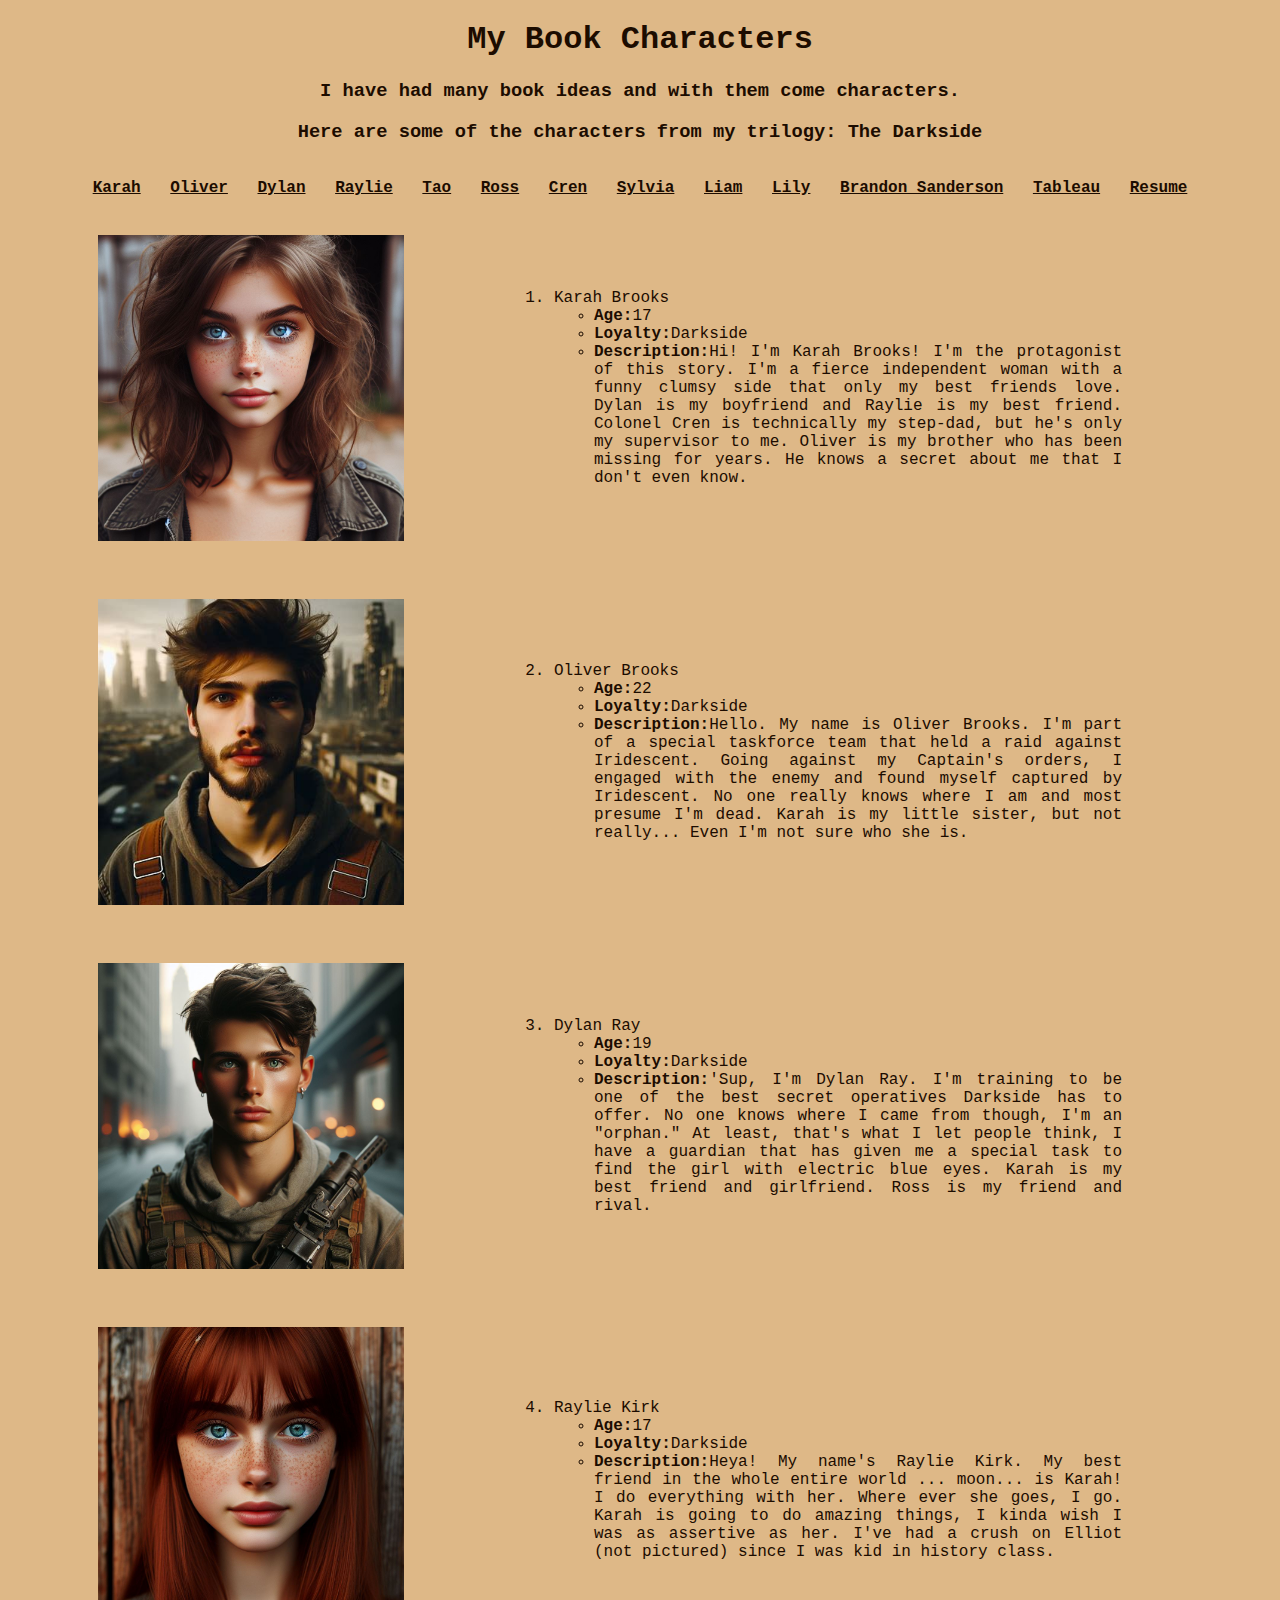
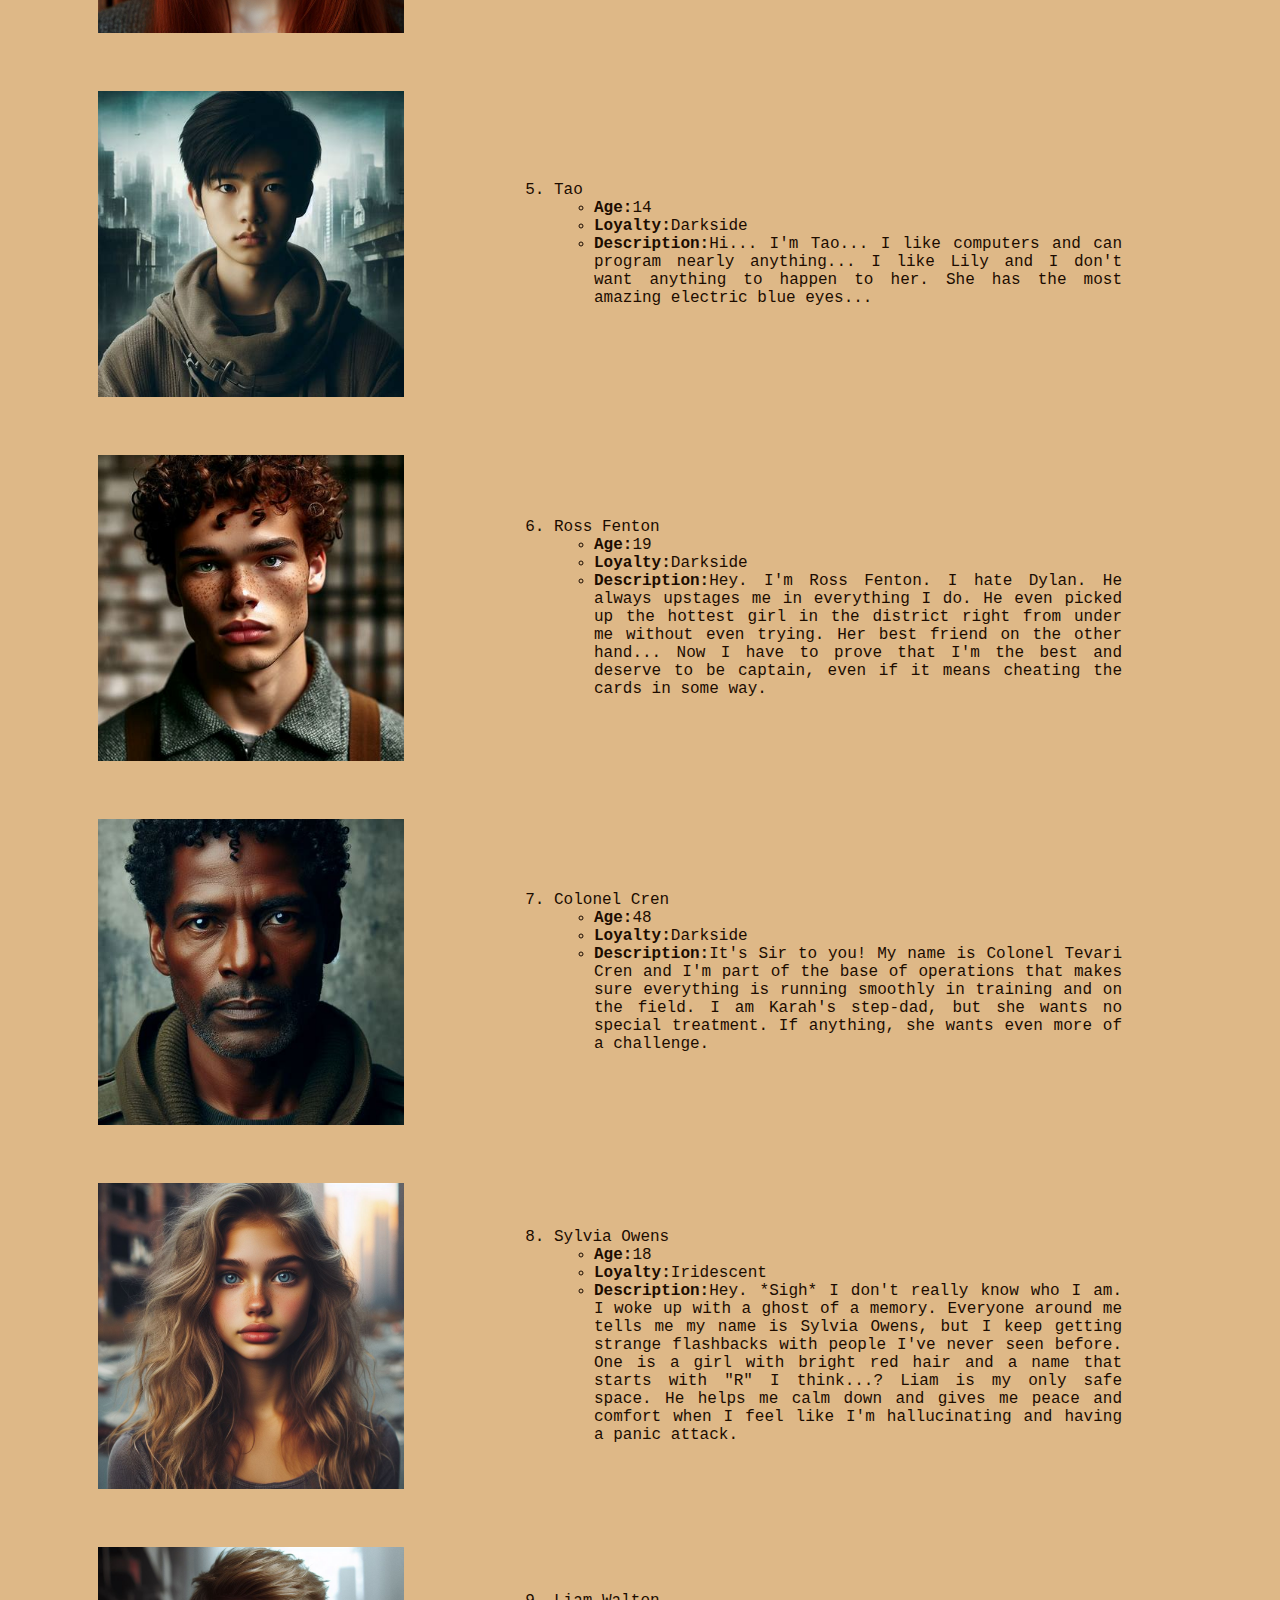
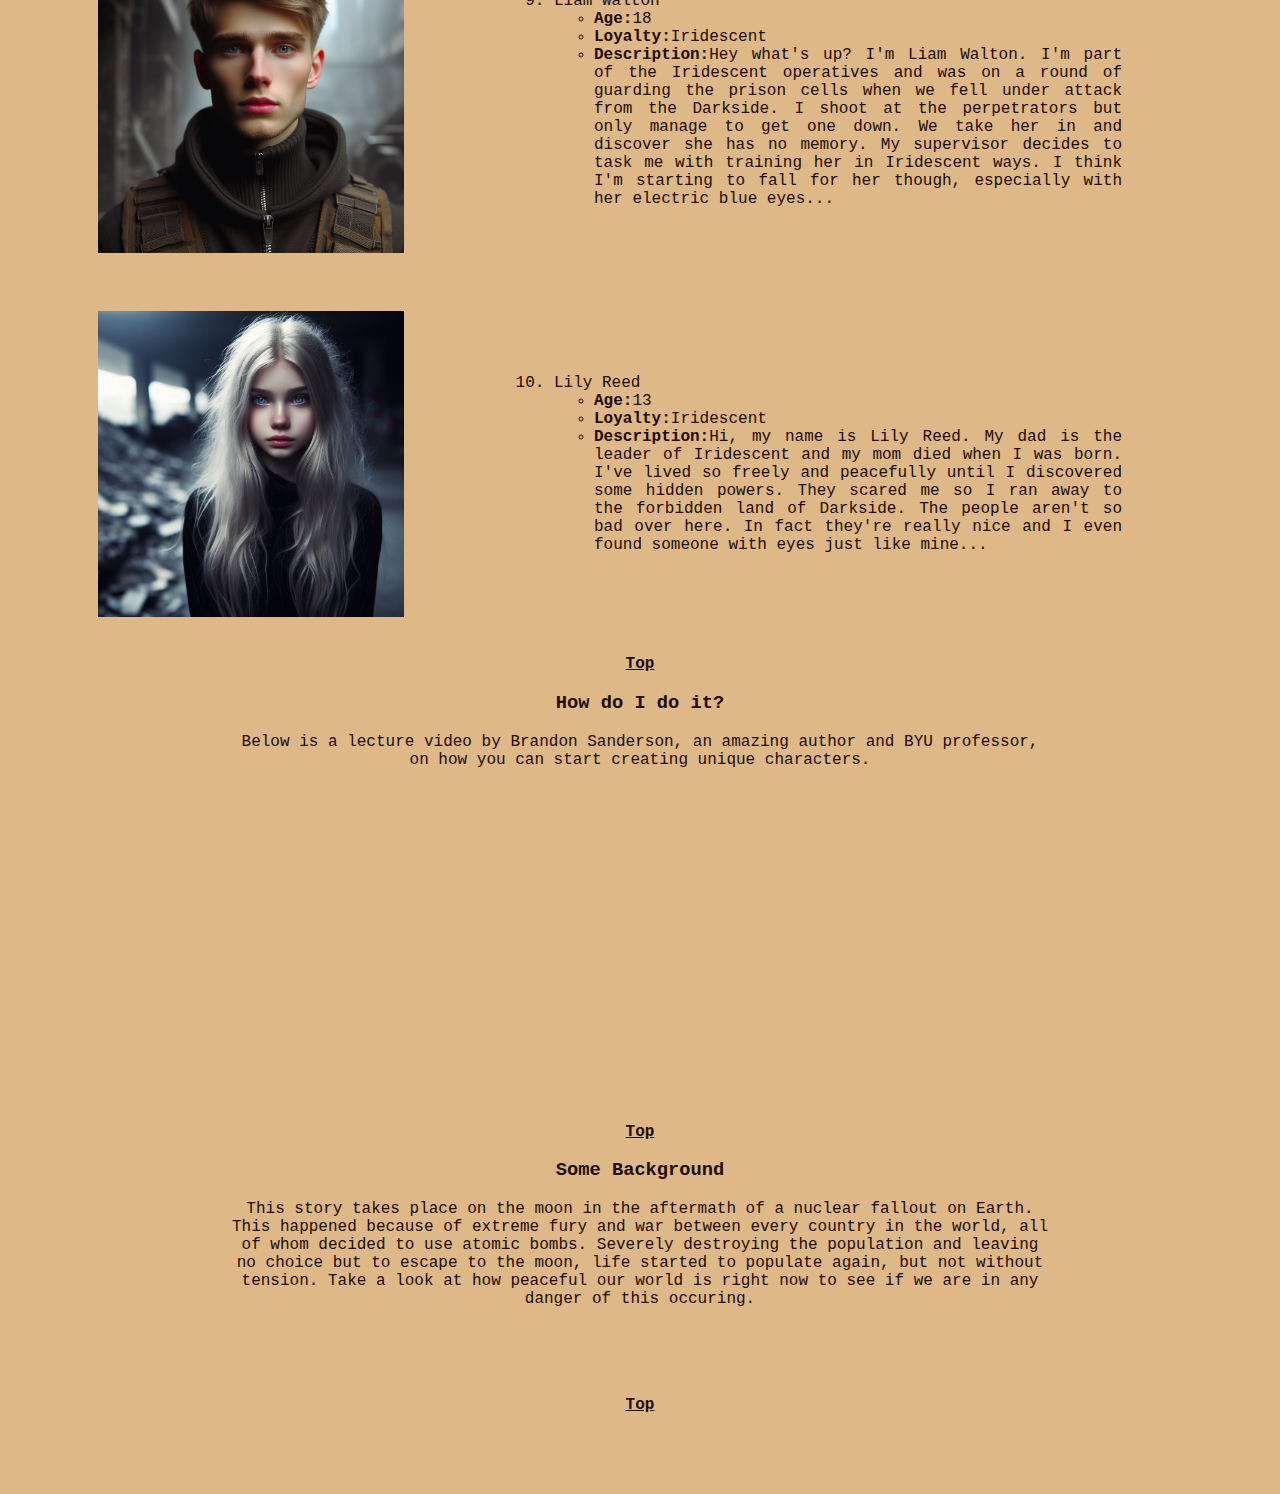
<file: index.html>
<!DOCTYPE html>
<html lang="en">
<head>
    <meta charset="UTF-8">
    <meta name="viewport" content="width=device-width, initial-scale=1.0">
    <title>Book Characters</title>
    <link rel="stylesheet" href="css/styles3.css">
</head>
<body>
    <h1 id="top">My Book Characters</h1>
    <h3>I have had many book ideas and with them come characters.</h3>
    <h3>Here are some of the characters from my trilogy: The Darkside</h3>
    <br>
    <div class="lifesucks">
        <a href="#karah">Karah</a>
        <a href="#oliver">Oliver</a>
        <a href="#dylan">Dylan</a>
        <a href="#raylie">Raylie</a>
        <a href="#tao">Tao</a>
        <a href="#ross">Ross</a>
        <a href="#cren">Cren</a>
        <a href="#sylvia">Sylvia</a>
        <a href="#liam">Liam</a>
        <a href="#lily">Lily</a>
        <a href="#video">Brandon Sanderson</a>
        <a href="#tableau">Tableau</a>
        <a href="about.html">Resume</a>
    </div>
    <br>
    <ol>
        <div class="container" id="karah">
            <img src="assets/img/book-characters/karah-edit2.jpg" alt="Karah Brooks">
            <div class="text">
                <li>Karah Brooks</li>
                <ul>
                    <li><strong>Age:</strong>17</li>
                    <li><strong>Loyalty:</strong>Darkside</li>
                    <li><strong>Description:</strong>Hi! I'm Karah Brooks! I'm the protagonist of this story. I'm a fierce independent woman with a funny clumsy side that only my best friends love. Dylan is my boyfriend and Raylie is my best friend. Colonel Cren is technically my step-dad, but he's only my supervisor to me. Oliver is my brother who has been missing for years. He knows a secret about me that I don't even know.</li>
                </ul>
            </div>
        </div>
        <br>
        <div class="container" id="oliver">
            <img src="assets/img/book-characters/oliver-edit3.jpg" alt="Oliver Brooks">
            <div class="text">
                <li>Oliver Brooks</li>
                <ul>
                    <li><strong>Age:</strong>22</li>
                    <li><strong>Loyalty:</strong>Darkside</li>
                    <li><strong>Description:</strong>Hello. My name is Oliver Brooks. I'm part of a special taskforce team that held a raid against Iridescent. Going against my Captain's orders, I engaged with the enemy and found myself captured by Iridescent. No one really knows where I am and most presume I'm dead. Karah is my little sister, but not really... Even I'm not sure who she is.</li>
                </ul>
            </div>
        </div>
        <br>
        <div class="container" id="dylan">
            <img src="assets/img/book-characters/dylan-edit2.jpg" alt="Dylan Ray">
            <div class="text">
                <li>Dylan Ray</li>
                <ul>
                    <li><strong>Age:</strong>19</li>
                    <li><strong>Loyalty:</strong>Darkside</li>
                    <li><strong>Description:</strong>'Sup, I'm Dylan Ray. I'm training to be one of the best secret operatives Darkside has to offer. No one knows where I came from though, I'm an "orphan." At least, that's what I let people think, I have a guardian that has given me a special task to find the girl with electric blue eyes. Karah is my best friend and girlfriend. Ross is my friend and rival.</li>
                </ul>
            </div>
        </div>
        <br>
        <div class="container" id="raylie">
            <img src="assets/img/book-characters/raylie-edit1.jpg" alt="Raylie Kirk">
            <div class="text">
                <li>Raylie Kirk</li>
                <ul>
                    <li><strong>Age:</strong>17</li>
                    <li><strong>Loyalty:</strong>Darkside</li>
                    <li><strong>Description:</strong>Heya! My name's Raylie Kirk. My best friend in the whole entire world ... moon... is Karah! I do everything with her. Where ever she goes, I go. Karah is going to do amazing things, I kinda wish I was as assertive as her. I've had a crush on Elliot (not pictured) since I was kid in history class.</li>
                </ul>
            </div>
        </div>
        <br>
        <div class="container" id="tao">
            <img src="assets/img/book-characters/tao-edit2.jpg" alt="Tao Shun">
            <div class="text">
                <li>Tao</li>
                <ul>
                    <li><strong>Age:</strong>14</li>
                    <li><strong>Loyalty:</strong>Darkside</li>
                    <li><strong>Description:</strong>Hi... I'm Tao... I like computers and can program nearly anything... I like Lily and I don't want anything to happen to her. She has the most amazing electric blue eyes...</li>
                </ul>
            </div>
        </div>
        <br>
        <div class="container" id="ross">
            <img src="assets/img/book-characters/ross-edit3.jpg" alt="Ross Fenton">
            <div class="text">
                <li>Ross Fenton</li>
                <ul>
                    <li><strong>Age:</strong>19</li>
                    <li><strong>Loyalty:</strong>Darkside</li>
                    <li><strong>Description:</strong>Hey. I'm Ross Fenton. I hate Dylan. He always upstages me in everything I do. He even picked up the hottest girl in the district right from under me without even trying. Her best friend on the other hand... Now I have to prove that I'm the best and deserve to be captain, even if it means cheating the cards in some way.</li>
                </ul>
            </div>
        </div>
        <br>
        <div class="container" id="cren">
            <img src="assets/img/book-characters/colonel-cren-edit3.jpg" alt="Colonel Cren">
            <div class="text">
                <li>Colonel Cren</li>
                <ul>
                    <li><strong>Age:</strong>48</li>
                    <li><strong>Loyalty:</strong>Darkside</li>
                    <li><strong>Description:</strong>It's Sir to you! My name is Colonel Tevari Cren and I'm part of the base of operations that makes sure everything is running smoothly in training and on the field. I am Karah's step-dad, but she wants no special treatment. If anything, she wants even more of a challenge.</li>
                </ul>
            </div>
        </div>
        <br>
        <div class="container" id="sylvia">
            <img src="assets/img/book-characters/sylvia-edit2.png" alt="Sylvia Owens">
            <div class="text">
                <li>Sylvia Owens</li>
                <ul>
                    <li><strong>Age:</strong>18</li>
                    <li><strong>Loyalty:</strong>Iridescent</li>
                    <li><strong>Description:</strong>Hey. *Sigh* I don't really know who I am. I woke up with a ghost of a memory. Everyone around me tells me my name is Sylvia Owens, but I keep getting strange flashbacks with people I've never seen before. One is a girl with bright red hair and a name that starts with "R" I think...? Liam is my only safe space. He helps me calm down and gives me peace and comfort when I feel like I'm hallucinating and having a panic attack.</li>
                </ul>
            </div>
        </div>
        <br>
        <div class="container" id="liam">
            <img src="assets/img/book-characters/liam-edit3.png" alt="Liam Walton">
            <div class="text">
                <li>Liam Walton</li>
                <ul>
                    <li><strong>Age:</strong>18</li>
                    <li><strong>Loyalty:</strong>Iridescent</li>
                    <li><strong>Description:</strong>Hey what's up? I'm Liam Walton. I'm part of the Iridescent operatives and was on a round of guarding the prison cells when we fell under attack from the Darkside. I shoot at the perpetrators but only manage to get one down. We take her in and discover she has no memory. My supervisor decides to task me with training her in Iridescent ways. I think I'm starting to fall for her though, especially with her electric blue eyes...</li>
                </ul>
            </div>
        </div>
        <br>
        <div class="container" id="lily">
            <img src="assets/img/book-characters/lily-edit5.png" alt="Lily Reed">
            <div class="text">
                <li>Lily Reed</li>
                <ul>
                    <li><strong>Age:</strong>13</li>
                    <li><strong>Loyalty:</strong>Iridescent</li>
                    <li><strong>Description:</strong>Hi, my name is Lily Reed. My dad is the leader of Iridescent and my mom died when I was born. I've lived so freely and peacefully until I discovered some hidden powers. They scared me so I ran away to the forbidden land of Darkside. The people aren't so bad over here. In fact they're really nice and I even found someone with eyes just like mine...</li>
                </ul>
            </div>
        </div>
    </ol>
    <br>
    <div class="lifesucks">
        <a href="#top">Top</a>
    </div>
    <div class="textya" id="video">
        <h3>How do I do it?</h3>
        <p>
            Below is a lecture video by Brandon Sanderson, an amazing author and BYU professor, on how you can start creating unique characters.
        </p>
        <div class="video">
            <iframe width="560" height="315" src="https://www.youtube.com/embed/1NCiuI6F5O0?si=0SIaamW5pMbP_O1Y" title="YouTube video player" frameborder="0" allow="accelerometer; autoplay; clipboard-write; encrypted-media; gyroscope; picture-in-picture; web-share" referrerpolicy="strict-origin-when-cross-origin" allowfullscreen></iframe>
        </div>
    </div>
    <br>
    <div class="lifesucks">
        <a href="#top">Top</a>
    </div>
    <div class="textya" id="tableau">
        <h3>Some Background</h3>
        <p>
            This story takes place on the moon in the aftermath of a nuclear fallout on Earth. This happened because of extreme fury and war between every country in the world, all of whom decided to use atomic bombs. Severely destroying the population and leaving no choice but to escape to the moon, life started to populate again, but not without tension. Take a look at how peaceful our world is right now to see if we are in any danger of this occuring.
        </p>
    </div>
    <div class="vizz">
        <div class='tableauPlaceholder' id='viz1713981927342' style='position: relative;'>
            <noscript>
                <a href='#'>
                    <img alt='DASHBOARD ' src='https:&#47;&#47;public.tableau.com&#47;static&#47;images&#47;Da&#47;DataforaCause-GlobalPeaceScores&#47;DASHBOARD&#47;1_rss.png' style='border: none' />
                </a>
            </noscript>
            <object class='tableauViz'  style='display:none;'>
                <param name='host_url' value='https%3A%2F%2Fpublic.tableau.com%2F' />
                <param name='embed_code_version' value='3' /> <param name='site_root' value='' />
                <param name='name' value='DataforaCause-GlobalPeaceScores&#47;DASHBOARD' />
                <param name='tabs' value='no' />
                <param name='toolbar' value='yes' />
                <param name='static_image' value='https:&#47;&#47;public.tableau.com&#47;static&#47;images&#47;Da&#47;DataforaCause-GlobalPeaceScores&#47;DASHBOARD&#47;1.png' />
                <param name='animate_transition' value='yes' />
                <param name='display_static_image' value='yes' />
                <param name='display_spinner' value='yes' />
                <param name='display_overlay' value='yes' />
                <param name='display_count' value='yes' />
                <param name='language' value='en-US' />
            </object>
        </div>
        <script type='text/javascript'>
            var divElement = document.getElementById('viz1713981927342'); var vizElement = divElement.getElementsByTagName('object')[0]; vizElement.style.width='1150px';vizElement.style.height='2027px'; var scriptElement = document.createElement('script'); scriptElement.src = 'https://public.tableau.com/javascripts/api/viz_v1.js'; vizElement.parentNode.insertBefore(scriptElement, vizElement);
        </script>
    </div>
    <br>
    <br>
    <br>
    <br>
    <div class="lifesucks">
        <a href="#top">Top</a>
    </div>
    <br>
    <br>
    <br>
    <br>
</body>
</html>
</file>
<file: css/styles3.css>
body{
    background-color: burlywood;
    color: rgb(28, 12, 0);
    font-family: 'Courier New', Courier, monospace;
}
h1{
    text-align: center;
}
h3{
    text-align: center;
}
img {
    width: 25%;
    height: auto;
    margin-left: 50px;
}
.container {
    display: flex; /* Use flexbox for layout */
    align-items: center; /* Center items vertically */
    margin-top: 20px;
    margin-bottom: 20px;
}
.text {
    text-align: justify;
    margin-left: 150px; /* Adjust the margin as needed */
    margin-right: 150px;
}
.vizz {
    display: flex;
    justify-content: center; /* or any other value like flex-start, flex-end*/
}
.textya{
    text-align: center;
    margin-left: 220px; /* Adjust the margin as needed */
    margin-right: 220px;
}
a{
    color: rgb(28, 12, 0);
    margin-left: 10px;
    margin-right: 10px;
    font-weight: bold;
}
.lifesucks{
    text-align: center;
}
</file>
